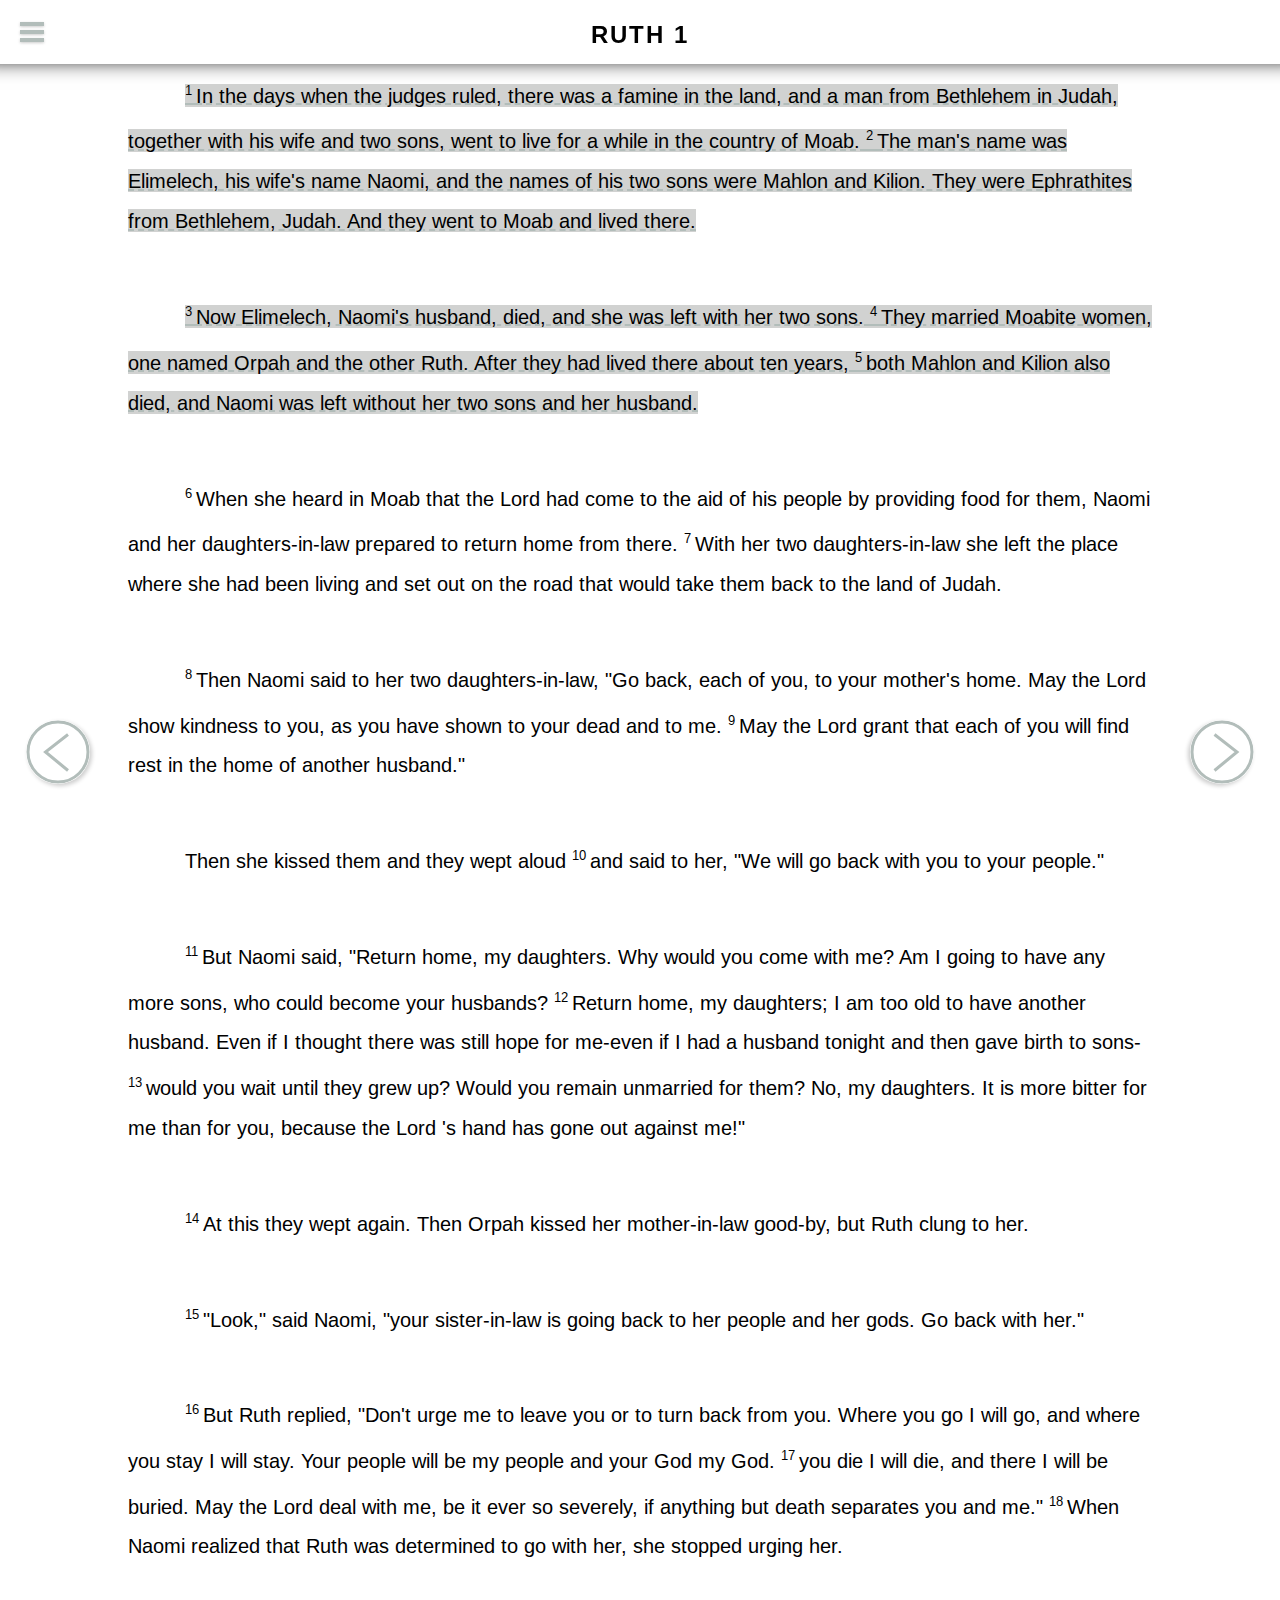
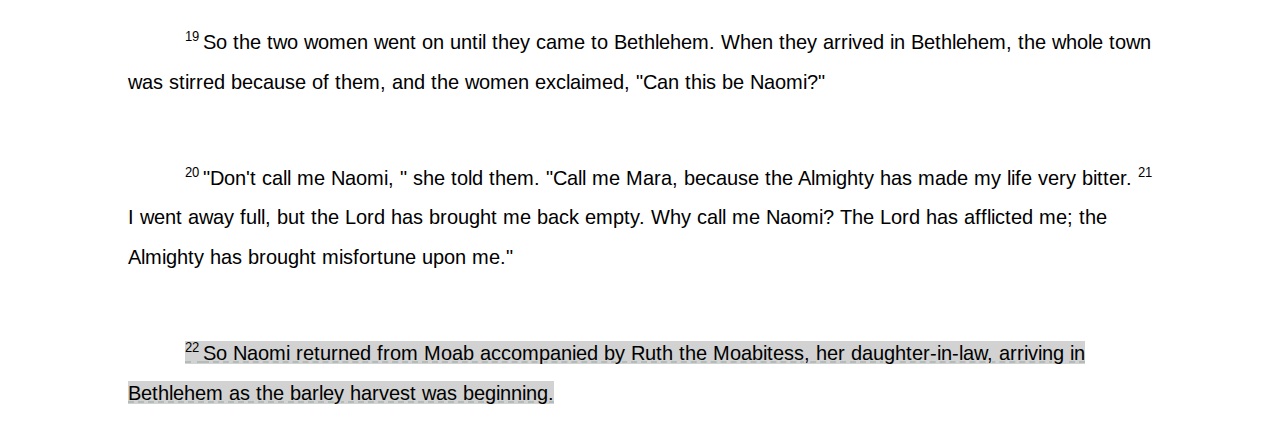
<file: html_files/ruth/ruth_1.html>
<!DOCTYPE html>

<html lang="en">
	<head>
		<meta http-equiv="Content-Type" content="text/html; charset=utf-8" />
		<title>Ruth 1</title>
		<meta name="author" content="Unknown" />
		<link href="https://mecolli2.github.io/css/bible_app.css" rel="stylesheet" type="text/css"/>
		<link href="https://fonts.googleapis.com/css?family=Arimo" rel="stylesheet" />
		<link href="https://fonts.googleapis.com/css?family=Lato" rel="stylesheet">
		<script type="text/javascript" src="https://code.jquery.com/jquery-1.11.2.min.js"></script>
		<script type="text/javascript" src="https://mecolli2.github.io/jquery_files/bible_app/ruth_1.js"></script>
		<script type="text/javascript" src="https://mecolli2.github.io/jquery_files/bible_app/every_book.js"></script>
	</head>
	<body>
		<nav>
			<a href="#">
				<div class="menu-icon">
					<div class="menu-icon-all"></div>
				</div>
			</a>
		<div class="big-menu">
			<div class="links">
				<ul class="major-links">
					<li id="home">
						<a href="#"><span class="highlight-container-1 highlighting"></span>
						<h2>HOME</h2></a>
					</li>
					
					<li id="books">
						<a href="#"><span class="highlight-container-4 highlighting"></span>
						<h2>BOOKS</h2></a>
					</li>
					
					<li id="newest">
						<a href="#"><span class="highlight-container-2 highlighting"></span>
						<h2>VIDEOS</h2></a>
					</li>
					
					<li id="pastors">
						<a href="#"><span class="highlight-container-3 highlighting"></span>
						<h2>PASTORS</h2></a>
					</li>
				</ul>
			</div>
			<div class="all-books">
				<a href="#"><h2 class="chap-title1 hide">BACK</h2></a>
				<ul class="all-books-list all-books-list-sm">
					<a href="#"><li class="individual-books 01">GENESIS</li></a>
					<a href="#"><li class="individual-books 02">EXODUS</li></a>
					<a href="#"><li class="individual-books 03">LEVITICUS</li></a>
					<a href="#"><li class="individual-books 04">NUMBERS</li></a>
					<a href="#"><li class="individual-books 05">DEUTERONOMY</li></a>
					<a href="#"><li class="individual-books 06">JOSHUA</li></a>
					<a href="#"><li class="individual-books 07">JUDGES</li></a>
					<a href="#"><li class="individual-books 08">RUTH</li></a>
					<a href="#"><li class="individual-books 09">1 SAMUEL</li></a>
					<a href="#"><li class="individual-books 10">2 SAMUEL</li></a>
					<a href="#"><li class="individual-books 11">1 KINGS</li></a>
					<a href="#"><li class="individual-books 12">2 KINGS</li></a>
					<a href="#"><li class="individual-books 13">1 CHRONICLES</li></a>
					<a href="#"><li class="individual-books 14">2 CHRONICLES</li></a>
					<a href="#"><li class="individual-books 15">EZRA</li></a>
					<a href="#"><li class="individual-books 16">NEHEMIA</li></a>
					<a href="#"><li class="individual-books 17">ESTHER</li></a>
					<a href="#"><li class="individual-books 18">JOB</li></a>
					<a href="#"><li class="individual-books 19">PSALM</li></a>
					<a href="#"><li class="individual-books 20">PROVERBS</li></a>
					<a href="#"><li class="individual-books 21">ECCLESIASTES</li></a>
					<a href="#"><li class="individual-books 22">SONG OF SONGS</li></a>
					<a href="#"><li class="individual-books 23">ISAIAH</li></a>
					<a href="#"><li class="individual-books 24">JEREMIAH</li></a>
					<a href="#"><li class="individual-books 25">LAMENTATIONS</li></a>
					<a href="#"><li class="individual-books 26">EZEKIEL</li></a>
					<a href="#"><li class="individual-books 27">DANIEL</li></a>
					<a href="#"><li class="individual-books 28">HOSEA</li></a>
					<a href="#"><li class="individual-books 29">JOEL</li></a>
					<a href="#"><li class="individual-books 30">AMOS</li></a>
					<a href="#"><li class="individual-books 31">OBADIAH</li></a>
					<a href="#"><li class="individual-books 32">JONAH</li></a>
					<a href="#"><li class="individual-books 33">MICAH</li></a>
					<a href="#"><li class="individual-books 34">NAHUM</li></a>
					<a href="#"><li class="individual-books 35">HABAKKUK</li></a>
					<a href="#"><li class="individual-books 36">ZEPHANIAH</li></a>
					<a href="#"><li class="individual-books 37">HAGGAI</li></a>
					<a href="#"><li class="individual-books 38">ZECHARIAH</li></a>
					<a href="#"><li class="individual-books 39">MALACHI</li></a>
					<a href="#"><li class="individual-books 40">MATTHEW</li></a>
					<a href="#"><li class="individual-books 41">MARK</li></a>
					<a href="#"><li class="individual-books 42">LUKE</li></a>
					<a href="#"><li class="individual-books 43">JOHN</li></a>
					<a href="#"><li class="individual-books 44">ACTS</li></a>
					<a href="#"><li class="individual-books 45">ROMANS</li></a>
					<a href="#"><li class="individual-books 46">1 CORINTHIANS</li></a>
					<a href="#"><li class="individual-books 47">2 CORINTHIANS</li></a>
					<a href="#"><li class="individual-books 48">GALATIONS</li></a>
					<a href="#"><li class="individual-books 49">EPHESIANS</li></a>
					<a href="#"><li class="individual-books 50">PHILIPPIANS</li></a>
					<a href="#"><li class="individual-books 51">COLOSSIANS</li></a>
					<a href="#"><li class="individual-books 52">1 THESSALONIANS</li></a>
					<a href="#"><li class="individual-books 53">2 THESSALONIANS</li></a>
					<a href="#"><li class="individual-books 54">1 TIMOTHY</li></a>
					<a href="#"><li class="individual-books 55">2 TIMOTHY</li></a>
					<a href="#"><li class="individual-books 56">TITUS</li></a>
					<a href="#"><li class="individual-books 57">PHILEMON</li></a>
					<a href="#"><li class="individual-books 58">HEBREWS</li></a>
					<a href="#"><li class="individual-books 59">JAMES</li></a>
					<a href="#"><li class="individual-books 60">1 PETER</li></a>
					<a href="#"><li class="individual-books 61">2 PETER</li></a>
					<a href="#"><li class="individual-books 62">1 JOHN</li></a>
					<a href="#"><li class="individual-books 63">2 JOHN</li></a>
					<a href="#"><li class="individual-books 64">3 JOHN</li></a>
					<a href="#"><li class="individual-books 65">JUDE</li></a>
					<a href="#"><li class="individual-books 66">REVELATION</li></a>
					<a href="#"><li class="individual-books 66"> </li></a>
					<a href="#"><li class="individual-books 66"> </li></a>
				</ul>
			</div>
			<div class="all-chapters">
				<a href="#"><h2 class="chap-title2 hide">BACK</h2></a>
					<ul class="c08 book">
						<a href="#"><li class="square-list" id="ro"><h2>BACKGROUND</h2></li></a>
						<a href="http://127.0.0.1:8020/Bible%20App/Ruth_1.html"><li class="square-list" id="r1"><h2>1</h2></li></a>
						<a href="http://127.0.0.1:8020/Bible%20App/Ruth_2.html"><li class="square-list" id="r2"><h2>2</h2></li></a>
						<a href="http://127.0.0.1:8020/Bible%20App/Ruth_3.html"><li class="square-list" id="r3"><h2>3</h2></li></a>
						<a href="http://127.0.0.1:8020/Bible%20App/Ruth_4.html"><li class="square-list" id="r4"><h2>4</h2></li></a>
					</ul>
			</div>
		</div>
			<div id="book-chapter">
				<h2>RUTH 1</h2>
			</div>
		</nav>
		<div class="verse">
		<a href="http://mecolli2.github.io/html_files/ruth/ruth_2.html">
			<svg class="next" width="3.2em" height="3.2em">
  				<circle cx="32" cy="32" r="30" stroke="#B2BDBA" stroke-width="3" fill="none"></circle>
  				<polyline points="24.5,14.5 47,32 24.5,50.5"
  				style="fill:none;stroke:#B2BDBA;stroke-width:3;fill-rule:evenodd;" ></polyline>
				Sorry, your browser does not support inline SVG.
			</svg>
		</a>
		<a href="#">
			<svg class="back" width="3.2em" height="3.2em">
  				<circle cx="32" cy="32" r="30" stroke="#B2BDBA" stroke-width="3" fill="none"></circle>
  				<polyline points="42,14.5 19.5,32 42,50.5"
  				style="fill:none;stroke:#B2BDBA;stroke-width:3;fill-rule:evenodd;" ></polyline>
				Sorry, your browser does not support inline SVG.
			</svg>
		</a>
		<a href="http://mecolli2.github.io/html_files/ruth/ruth_2.html">
			<svg class="next-sm" width="1.5em" height="4em">
  				<polyline points="5,5 15,32 5,59"
  				style="fill:none;stroke:#B2BDBA;stroke-width:3;fill-rule:evenodd;" ></polyline>
				Sorry, your browser does not support inline SVG.
			</svg>
		</a>
		<a href="#">
			<svg class="back-sm" width="1.5em" height="4em">
  				<polyline points="15,5 5,32 15,59"
  				style="fill:none;stroke:#B2BDBA;stroke-width:3;fill-rule:evenodd;" ></polyline>
				Sorry, your browser does not support inline SVG.
			</svg>
		</a>
			<div class="first-after-top">
				<p>
					<a href="#" class="r1-1-5v video-verse"><sup>1 </sup>In the days when the judges ruled, there was a famine in the land, and a man from Bethlehem 
					in Judah, together with his wife and two sons, went to live for a while in the country of Moab. <sup>2 </sup>The
					man's name was Elimelech, his wife's name Naomi, and the names of his two sons were Mahlon and Kilion. 
					They were Ephrathites from Bethlehem, Judah. And they went to Moab and lived there.</a>
				</p>
			</div>
			<div class="first-after-top">
				<p>
					<a href="#" class="r1-1-5v video-verse"><sup>3 </sup>Now Elimelech, Naomi's husband, died, and she was left with her two sons. <sup>4 </sup>They 
					married Moabite women, one named Orpah and the other Ruth. After they had lived there about ten years, 
					<sup>5 </sup>both Mahlon and Kilion also died, and Naomi was left without her two sons and her husband.</a>
				</p>
			</div>		
			<div class="first-after-top">
				<p>
					<sup>6 </sup>When she heard in Moab that the Lord had come to the aid of his people by providing food for 
					them, Naomi and her daughters-in-law prepared to return home from there. <sup>7 </sup>With her two 
					daughters-in-law she left the place where she had been living and set out on the road that would take them 
					back to the land of Judah.
				</p>
			</div>
			<div class="first-after-top">
				<p>
					<sup>8 </sup>Then Naomi said to her two daughters-in-law, "Go back, each of you, to your mother's home. May 
					the Lord show kindness to you, as you have shown to your dead and to me. <sup>9 </sup>May the Lord grant 
					that each of you will find rest in the home of another husband." 
				</p>
			</div>
			<div class="first-after-top">
				<p>
					Then she kissed them and they wept aloud <sup>10 </sup>and said to her, "We will go back with you to your 
					people." 
				</p>
			</div>
			<div class="first-after-top">
				<p>
					<sup>11 </sup>But Naomi said, "Return home, my daughters. Why would you come with me? Am I going to have any 
					more sons, who could become your husbands? <sup>12 </sup>Return home, my daughters; I am too old to have 
					another husband. Even if I thought there was still hope for me-even if I had a husband tonight and then 
					gave birth to sons- <sup>13 </sup>would you wait until they grew up? Would you remain unmarried for them? 
					No, my daughters. It is more bitter for me than for you, because the Lord 's hand has gone out against me!"
				</p>
			</div>
			<div class="first-after-top">
				<p>
					<sup>14 </sup>At this they wept again. Then Orpah kissed her mother-in-law good-by, but Ruth clung to her. 
				</p>
			</div>
			<div class="first-after-top">
				<p>
					<sup>15 </sup>"Look," said Naomi, "your sister-in-law is going back to her people and her gods. Go back with her."
				</p>
			</div>
			<div class="first-after-top">
				<p>
					<sup>16 </sup>But Ruth replied, "Don't urge me to leave you or to turn back from you. Where you go I will 
					go, and where you stay I will stay. Your people will be my people and your God my God. <sup>17 </sup> you 
					die I will die, and there I will be buried. May the Lord deal with me, be it ever so severely, if anything 
					but death separates you and me." <sup>18 </sup>When Naomi realized that Ruth was determined to go with her, 
					she stopped urging her.
				</p>
			</div>
			<div class="first-after-top">
				<p>
					<sup>19 </sup>So the two women went on until they came to Bethlehem. When they arrived in Bethlehem, the 
					whole town was stirred because of them, and the women exclaimed, "Can this be Naomi?"
				</p>
			</div>
			<div class="first-after-top">
				<p>
					<sup>20 </sup>"Don't call me Naomi, " she told them. "Call me Mara, because the Almighty has made my life 
					very bitter. <sup>21 </sup>I went away full, but the Lord has brought me back empty. Why call me Naomi? The 
					Lord has afflicted me; the Almighty has brought misfortune upon me."
				</p>
			</div>
			<div class="first-after-top">
				<p>
					<a class="r1-22v video-verse" href="#"><sup>22 </sup>So Naomi returned from Moab accompanied by Ruth the Moabitess, her daughter-in-law, arriving 
					in Bethlehem as the barley harvest was beginning.</a>
				</p>
			</div>
		</div>
		<div id="r1-1-5p" class="verse-pop-up">
			<div class="more-info">
				<h3>MORE INFO</h3>
				<div class="menu-icon-all-mi">
					<div class="exes">
					
					</div>
				</div>
			</div>
			<ul class="church-info">
				<li class="church">Church: The Compass Church</li>
				<li class="pastor">Preacher: Jeff Griffin</li>
				<a href="https://www.thecompass.net" target="blank"><li id="linker">Website: thecompass.net</li></a>
			</ul>
			<iframe src="https://www.youtube.com/embed/p2ynjQCPXNU" frameborder="0" allowfullscreen webkit-playsinline></iframe>
		</div>
		<div id="r1-22p" class="verse-pop-up">
			<div class="more-info">
				<h3>MORE INFO</h3>
				<div class="menu-icon-all-mi">
					<div class="exes">
					
					</div>
				</div>
			</div>
			<ul class="church-info">
				<li class="church">Church: The Compass Church</li>
				<li class="pastor">Preacher: Jeff Griffin</li>
				<a href="https://www.thecompass.net" target="blank"><li id="linker">Website: thecompass.net</li></a>
			</ul>
			<iframe src="https://www.youtube.com/embed/Sg0E17450uQ" frameborder="0" allowfullscreen webkit-playsinline></iframe>
		</div>
		<footer>
			
		</footer>
	</body>
</html>
</file>
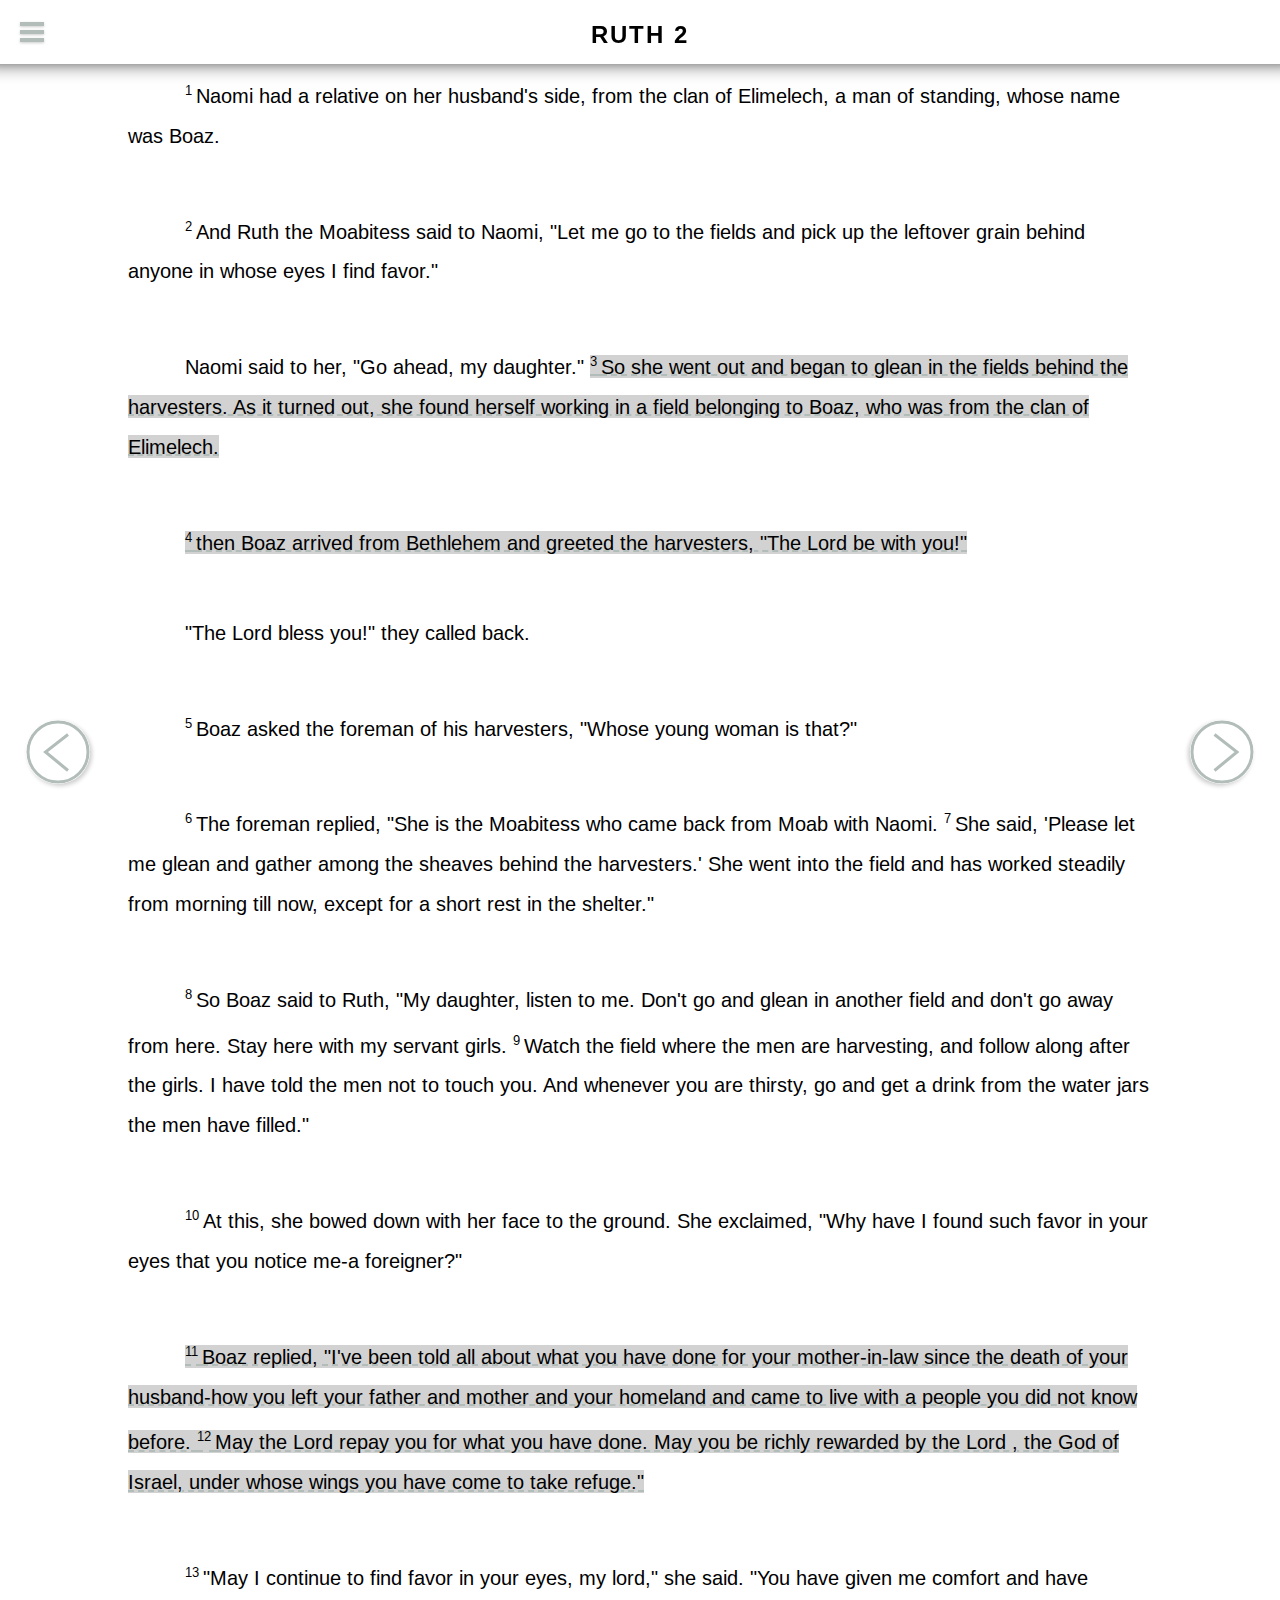
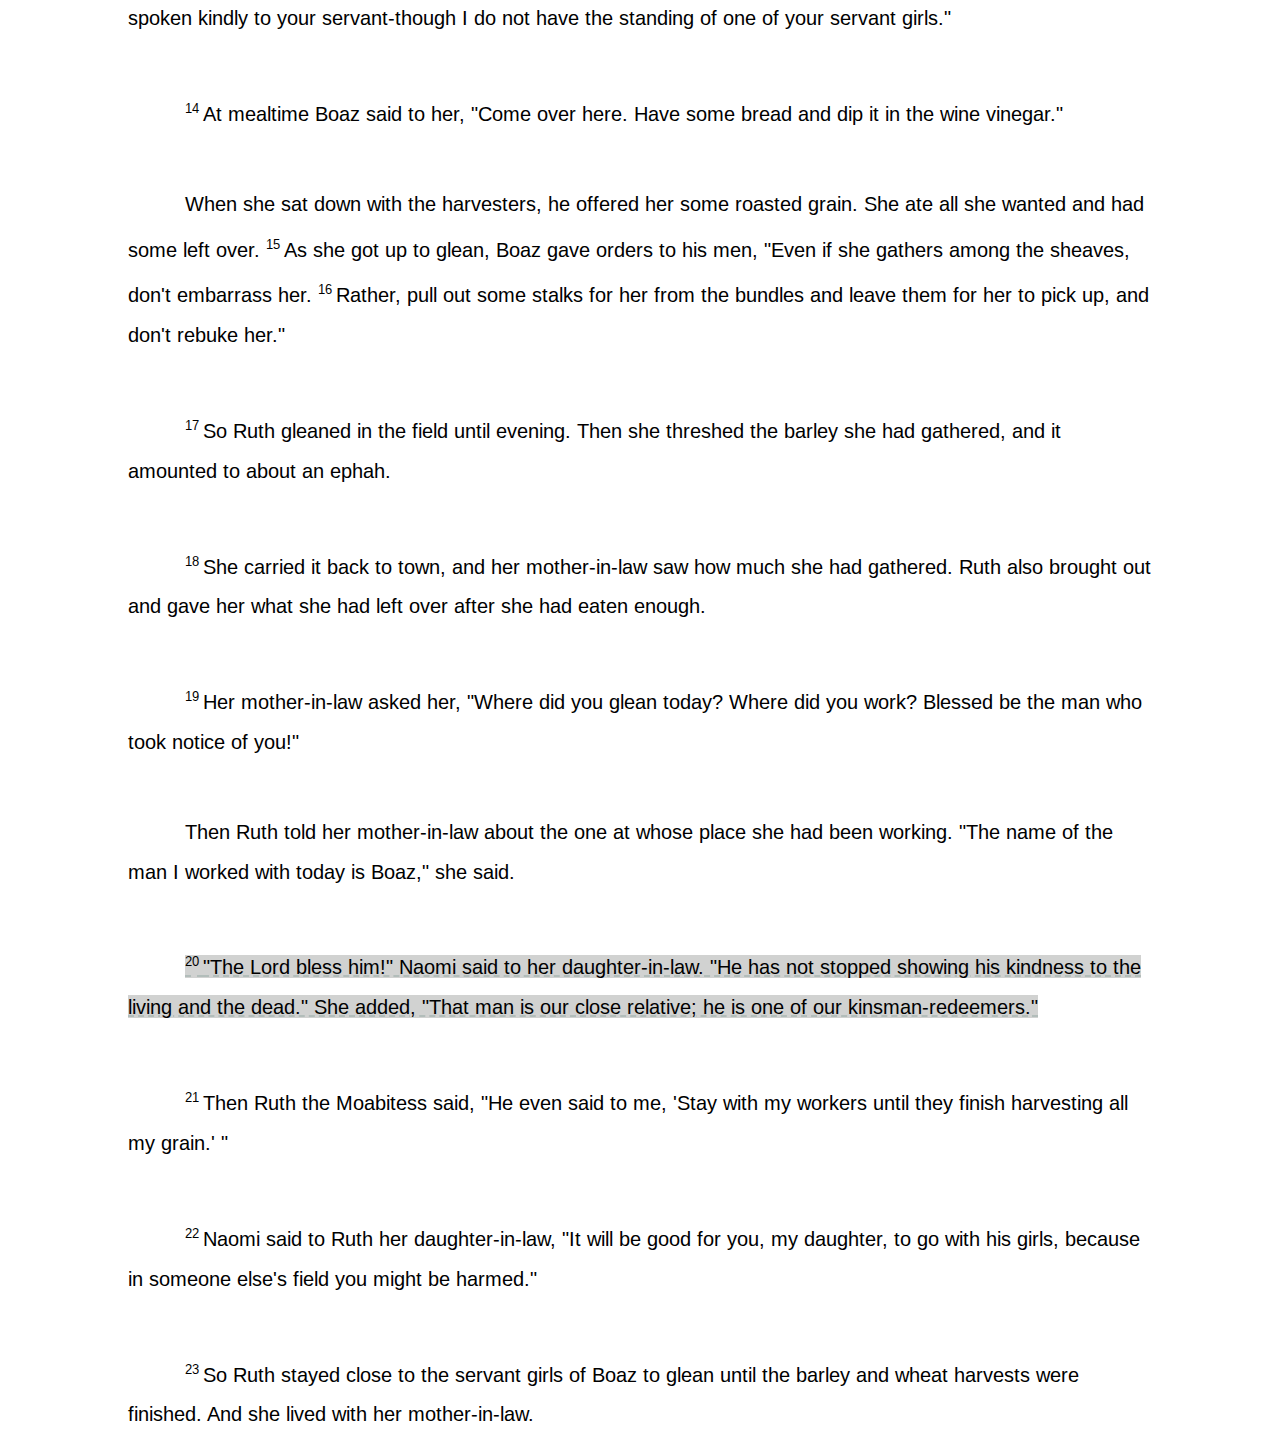
<file: html_files/ruth/ruth_2.html>
<!DOCTYPE html>




<html lang="en">
	<head>
		<meta http-equiv="Content-Type" content="text/html; charset=utf-8" />
		<title>Ruth 2</title>
		<meta name="author" content="Unknown" />
		<link href="https://mecolli2.github.io/css/bible_app.css" rel="stylesheet" type="text/css"/>
		<link href="https://fonts.googleapis.com/css?family=Arimo" rel="stylesheet" />
		<link href="https://fonts.googleapis.com/css?family=Lato" rel="stylesheet">
		<script type="text/javascript" src="https://code.jquery.com/jquery-1.11.2.min.js"></script>
		<script type="text/javascript" src="https://mecolli2.github.io/jquery_files/bible_app/ruth_2.js"></script>
		<script type="text/javascript" src="https://mecolli2.github.io/jquery_files/bible_app/every_book.js"></script>
	</head>





	<body>
		<nav>
			<a href="#">
				<div class="menu-icon">
					<div class="menu-icon-all"></div>
				</div>
			</a>

			<div class="big-menu">
				<div class="links">
					<ul class="major-links">
						<li id="home">
							<a href="#"><span class="highlight-container-1 highlighting"></span>
							<h2>HOME</h2></a>
						</li>
					
						<li id="newest">
							<a href="#"><span class="highlight-container-2 highlighting"></span>
							<h2>NEWEST</h2></a>
						</li>
					
						<li id="pastors">
							<a href="#"><span class="highlight-container-3 highlighting"></span>
							<h2>PASTORS</h2></a>
						</li>
					
						<li id="books">
							<a href="#"><span class="highlight-container-4 highlighting"></span>
							<h2>BOOKS</h2></a>
						</li>
					</ul>
				</div>
				<div class="all-books">
					<a href="#"><h2 class="chap-title hide">MENU</h2></a>
					<ul class="all-books-list all-books-list-sm">
						<a href="#"><li class="individual-books 01">GENESIS</li></a>
						<a href="#"><li class="individual-books 02">EXODUS</li></a>
						<a href="#"><li class="individual-books 03">LEVITICUS</li></a>
						<a href="#"><li class="individual-books 04">NUMBERS</li></a>
						<a href="#"><li class="individual-books 05">DEUTERONOMY</li></a>
						<a href="#"><li class="individual-books 06">JOSHUA</li></a>
						<a href="#"><li class="individual-books 07">JUDGES</li></a>
						<a href="#"><li class="individual-books 08">RUTH</li></a>
						<a href="#"><li class="individual-books 09">1 SAMUEL</li></a>
						<a href="#"><li class="individual-books 10">2 SAMUEL</li></a>
						<a href="#"><li class="individual-books 11">1 KINGS</li></a>
						<a href="#"><li class="individual-books 12">2 KINGS</li></a>
						<a href="#"><li class="individual-books 13">1 CHRONICLES</li></a>
						<a href="#"><li class="individual-books 14">2 CHRONICLES</li></a>
						<a href="#"><li class="individual-books 15">EZRA</li></a>
						<a href="#"><li class="individual-books 16">NEHEMIA</li></a>
						<a href="#"><li class="individual-books 17">ESTHER</li></a>
						<a href="#"><li class="individual-books 18">JOB</li></a>
						<a href="#"><li class="individual-books 19">PSALM</li></a>
						<a href="#"><li class="individual-books 20">PROVERBS</li></a>
						<a href="#"><li class="individual-books 21">ECCLESIASTES</li></a>
						<a href="#"><li class="individual-books 22">SONG OF SONGS</li></a>
						<a href="#"><li class="individual-books 23">ISAIAH</li></a>
						<a href="#"><li class="individual-books 24">JEREMIAH</li></a>
						<a href="#"><li class="individual-books 25">LAMENTATIONS</li></a>
						<a href="#"><li class="individual-books 26">EZEKIEL</li></a>
						<a href="#"><li class="individual-books 27">DANIEL</li></a>
						<a href="#"><li class="individual-books 28">HOSEA</li></a>
						<a href="#"><li class="individual-books 29">JOEL</li></a>
						<a href="#"><li class="individual-books 30">AMOS</li></a>
						<a href="#"><li class="individual-books 31">OBADIAH</li></a>
						<a href="#"><li class="individual-books 32">JONAH</li></a>
						<a href="#"><li class="individual-books 33">MICAH</li></a>
						<a href="#"><li class="individual-books 34">NAHUM</li></a>
						<a href="#"><li class="individual-books 35">HABAKKUK</li></a>
						<a href="#"><li class="individual-books 36">ZEPHANIAH</li></a>
						<a href="#"><li class="individual-books 37">HAGGAI</li></a>
						<a href="#"><li class="individual-books 38">ZECHARIAH</li></a>
						<a href="#"><li class="individual-books 39">MALACHI</li></a>
						<a href="#"><li class="individual-books 40">MATTHEW</li></a>
						<a href="#"><li class="individual-books 41">MARK</li></a>
						<a href="#"><li class="individual-books 42">LUKE</li></a>
						<a href="#"><li class="individual-books 43">JOHN</li></a>
						<a href="#"><li class="individual-books 44">ACTS</li></a>
						<a href="#"><li class="individual-books 45">ROMANS</li></a>
						<a href="#"><li class="individual-books 46">1 CORINTHIANS</li></a>
						<a href="#"><li class="individual-books 47">2 CORINTHIANS</li></a>
						<a href="#"><li class="individual-books 48">GALATIONS</li></a>
						<a href="#"><li class="individual-books 49">EPHESIANS</li></a>
						<a href="#"><li class="individual-books 50">PHILIPPIANS</li></a>
						<a href="#"><li class="individual-books 51">COLOSSIANS</li></a>
						<a href="#"><li class="individual-books 52">1 THESSALONIANS</li></a>
						<a href="#"><li class="individual-books 53">2 THESSALONIANS</li></a>
						<a href="#"><li class="individual-books 54">1 TIMOTHY</li></a>
						<a href="#"><li class="individual-books 55">2 TIMOTHY</li></a>
						<a href="#"><li class="individual-books 56">TITUS</li></a>
						<a href="#"><li class="individual-books 57">PHILEMON</li></a>
						<a href="#"><li class="individual-books 58">HEBREWS</li></a>
						<a href="#"><li class="individual-books 59">JAMES</li></a>
						<a href="#"><li class="individual-books 60">1 PETER</li></a>
						<a href="#"><li class="individual-books 61">2 PETER</li></a>
						<a href="#"><li class="individual-books 62">1 JOHN</li></a>
						<a href="#"><li class="individual-books 63">2 JOHN</li></a>
						<a href="#"><li class="individual-books 64">3 JOHN</li></a>
						<a href="#"><li class="individual-books 65">JUDE</li></a>
						<a href="#"><li class="individual-books 66">REVELATION</li></a>
					</ul>
				</div>
				<div class="all-chapters">
					<ul class="c08">
						<a href="#"><li class="square-list" id="ro"><h2>OVR</h2></li></a>
						<a href="http://127.0.0.1:8020/Bible%20App/Ruth_1.html"><li class="square-list" id="r1"><h2>1</h2></li></a>
						<a href="http://127.0.0.1:8020/Bible%20App/Ruth_2.html"><li class="square-list" id="r2"><h2>2</h2></li></a>
						<a href="http://127.0.0.1:8020/Bible%20App/Ruth_3.html"><li class="square-list" id="r3"><h2>3</h2></li></a>
						<a href="http://127.0.0.1:8020/Bible%20App/Ruth_4.html"><li class="square-list" id="r4"><h2>4</h2></li></a>
					</ul>
				</div>
			</div>
			<div id="book-chapter">
				<h2>RUTH 2</h2>
			</div>
		</nav>




		<div class="verse">
			<a class="clickable-circlen" href="http://mecolli2.github.io/html_files/ruth/ruth_3.html">
				<div class="squreit">
					<svg class="next" width="3.2em" height="3.2em">
  						<circle cx="32" cy="32" r="30" stroke="#B2BDBA" stroke-width="3" fill="none"></circle>
  						<polyline points="24.5,14.5 47,32 24.5,50.5" style="fill:none;stroke:#B2BDBA;stroke-width:3;fill-rule:evenodd;" ></polyline>
						Sorry, your browser does not support inline SVG.
					</svg>
				</div>
			</a>
			<a class="clickable-circleb" href="http://mecolli2.github.io/html_files/ruth/ruth_1.html">
				<svg class="back" width="3.2em" height="3.2em">
  						<circle cx="32" cy="32" r="30" stroke="#B2BDBA" stroke-width="3" fill="none"></circle>
  						<polyline points="42,14.5 19.5,32 42,50.5" style="fill:none;stroke:#B2BDBA;stroke-width:3;fill-rule:evenodd;" ></polyline>
						Sorry, your browser does not support inline SVG.
				</svg>
			</a>
			<a href="http://mecolli2.github.io/html_files/ruth/ruth_3.html">
				<svg class="next-sm" width="1.5em" height="4em">
  						<polyline points="5,5 15,32 5,59" style="fill:none;stroke:#B2BDBA;stroke-width:3;fill-rule:evenodd;" ></polyline>
						Sorry, your browser does not support inline SVG.
				</svg>
			</a>
			<a href="http://mecolli2.github.io/html_files/ruth/ruth_1.html">
				<svg class="back-sm" width="1.5em" height="4em">
  					<polyline points="15,5 5,32 15,59" style="fill:none;stroke:#B2BDBA;stroke-width:3;fill-rule:evenodd;" ></polyline>
					Sorry, your browser does not support inline SVG.
				</svg>
			</a>



			<div class="first-after-top">
				<p>
					<sup>1 </sup> Naomi had a relative on her husband's side, from the clan of Elimelech, a man of 
					standing, whose name was Boaz.
				</p>
			</div>
			<div class="first-after-top">
				<p>
					<sup>2 </sup>And Ruth the Moabitess said to Naomi, "Let me go to the fields and pick up the 
					leftover grain behind anyone in whose eyes I find favor."
				</p>
			</div>
			<div class="first-after-top">
				<p>
					 Naomi said to her, "Go ahead, my daughter." <a href="#" class="r2-3-4v video-verse"><sup>3 </sup>
					 So she went out and began to glean in the fields behind the harvesters. As it turned out, 
					 she found herself working in a field belonging to Boaz, who was from the clan of Elimelech.</a>
				</p>
			</div>
			<div class="first-after-top">
				<p>
					<a href="#" class="r2-3-4v video-verse"><sup>4 </sup> then Boaz arrived from Bethlehem and greeted 
					the harvesters, "The Lord be with you!"</a> 
				</p>
			</div>
			<div class="first-after-top">
				<p>
					"The Lord bless you!" they called back.
				</p>
			</div>
			<div class="first-after-top">
				<p>
					<sup>5 </sup>Boaz asked the foreman of his harvesters, "Whose young woman is that?" 
				</p>
			</div>
			<div class="first-after-top">
				<p>
					<sup>6 </sup>The foreman replied, "She is the Moabitess who came back from Moab with Naomi. 
					<sup>7 </sup>She said, 'Please let me glean and gather among the sheaves behind the harvesters.' 
					She went into the field and has worked steadily from morning till now, except for a short rest 
					in the shelter."
				</p>
			</div>
			<div class="first-after-top">
				<p>
					<sup>8 </sup>So Boaz said to Ruth, "My daughter, listen to me. Don't go and glean in another field 
					and don't go away from here. Stay here with my servant girls. <sup>9 </sup>Watch the field where 
					the men are harvesting, and follow along after the girls. I have told the men not to touch you. 
					And whenever you are thirsty, go and get a drink from the water jars the men have filled."
				</p>
			</div>
			<div class="first-after-top">
				<p>
					<sup>10 </sup>At this, she bowed down with her face to the ground. She exclaimed, "Why have I 
					found such favor in your eyes that you notice me-a foreigner?" 
				</p>
			</div>
			<div class="first-after-top">
				<p>
					<a href="#" class="r2-11-12v video-verse"><sup>11 </sup>Boaz replied, "I've been told all about 
					what you have done for your mother-in-law since the death of your husband-how you left your 
					father and mother and your homeland and came to live with a people you did not know before. 
					<sup>12 </sup>May the Lord repay you for what you have done. May you be richly rewarded by the 
					Lord , the God of Israel, under whose wings you have come to take refuge."</a>
				</p>
			</div>
			<div class="first-after-top">
				<p>
					<sup>13 </sup>"May I continue to find favor in your eyes, my lord," she said. "You have given me 
					comfort and have spoken kindly to your servant-though I do not have the standing of one of your 
					servant girls."
				</p>
			</div>
			<div class="first-after-top">
				<p>
					<sup>14 </sup>At mealtime Boaz said to her, "Come over here. Have some bread and dip it in the 
					wine vinegar."  
				</p>
			</div>
			<div class="first-after-top">
				<p>
					When she sat down with the harvesters, he offered her some roasted grain. She ate all she 
					wanted and had some left over. <sup>15 </sup>As she got up to glean, Boaz gave orders to 
					his men, "Even if she gathers among the sheaves, don't embarrass her. <sup>16 </sup>Rather, 
					pull out some stalks for her from the bundles and leave them for her to pick up, and don't 
					rebuke her."
				</p>
			</div>
			<div class="first-after-top">
				<p>
					<sup>17 </sup>So Ruth gleaned in the field until evening. Then she threshed the barley she 
					had gathered, and it amounted to about an ephah. 
				</p>
			</div>
			<div class="first-after-top">
				<p>
					<sup>18 </sup>She carried it back to town, and her mother-in-law saw how much she had 
					gathered. Ruth also brought out and gave her what she had left over after she had eaten enough.
				</p>
			</div>
			<div class="first-after-top">
				<p>
					<sup>19 </sup>Her mother-in-law asked her, "Where did you glean today? Where did you work? 
					Blessed be the man who took notice of you!"  
				</p>
			</div>
			<div class="first-after-top">
				<p>
					Then Ruth told her mother-in-law about the one at whose place she had been working. "The 
					name of the man I worked with today is Boaz," she said.
				</p>
			</div>
			<div class="first-after-top">
				<p>
					<a href="#" class="r2-20v video-verse"><sup>20 </sup>"The Lord bless him!" Naomi said to 
					her daughter-in-law. "He has not stopped showing his kindness to the living and the dead." 
					She added, "That man is our close relative; he is one of our kinsman-redeemers."</a>
				</p>
			</div>
			<div class="first-after-top">
				<p>
					<sup>21 </sup>Then Ruth the Moabitess said, "He even said to me, 'Stay with my workers until 
					they finish harvesting all my grain.' " 
				</p>
			</div>
			<div class="first-after-top">
				<p>
					<sup>22 </sup>Naomi said to Ruth her daughter-in-law, "It will be good for you, my daughter, 
					to go with his girls, because in someone else's field you might be harmed." 
				</p>
			</div>
			<div class="first-after-top">
				<p>
					<sup>23 </sup>So Ruth stayed close to the servant girls of Boaz to glean until the barley and 
					wheat harvests were finished. And she lived with her mother-in-law. 
				</p>
			</div>
		</div>

			
			<div id="r2-3-4p" class="verse-pop-up">
				<div class="more-info">
					<h3>MORE INFO</h3>
					<div class="menu-icon-all-mi">
						<div class="exes">
					
						</div>
					</div>
				</div>
				<ul class="church-info">
					<li class="church">Church: The Compass Church</li>
					<li class="pastor">Preacher: Jeff Griffin</li>
					<a href="https://www.thecompass.net" target="blank"><li id="linker">Website: thecompass.net</li></a>
				</ul>
				<iframe src="https://www.youtube.com/embed/Ps2j6wDNINo" frameborder="0" allowfullscreen webkit-playsinline></iframe>
			</div>
			<div id="r2-11-12p" class="verse-pop-up">
				<div class="more-info">
					<h3>MORE INFO</h3>
					<div class="menu-icon-all-mi">
						<div class="exes">
					
						</div>
					</div>
				</div>
				<ul class="church-info">
					<li class="church">Church: The Compass Church</li>
					<li class="pastor">Preacher: Jeff Griffin</li>
					<a href="https://www.thecompass.net" target="blank"><li id="linker">Website: thecompass.net</li></a>
				</ul>
				<iframe src="https://www.youtube.com/embed/ZN0iBevYSQk" frameborder="0" allowfullscreen webkit-playsinline></iframe>
			</div>
			<div id="r2-20p" class="verse-pop-up">
				<div class="more-info">
					<h3>MORE INFO</h3>
					<div class="menu-icon-all-mi">
						<div class="exes">
					
						</div>
					</div>
				</div>
				<ul class="church-info">
					<li class="church">Church: The Compass Church</li>
					<li class="pastor">Preacher: Jeff Griffin</li>
					<a href="https://www.thecompass.net" target="blank"><li id="linker">Website: thecompass.net</li></a>
				</ul>
				<iframe src="https://www.youtube.com/embed/g02Q0KRfmFA" frameborder="0" allowfullscreen webkit-playsinline></iframe>
			</div>
	</body>
</html>
</file>
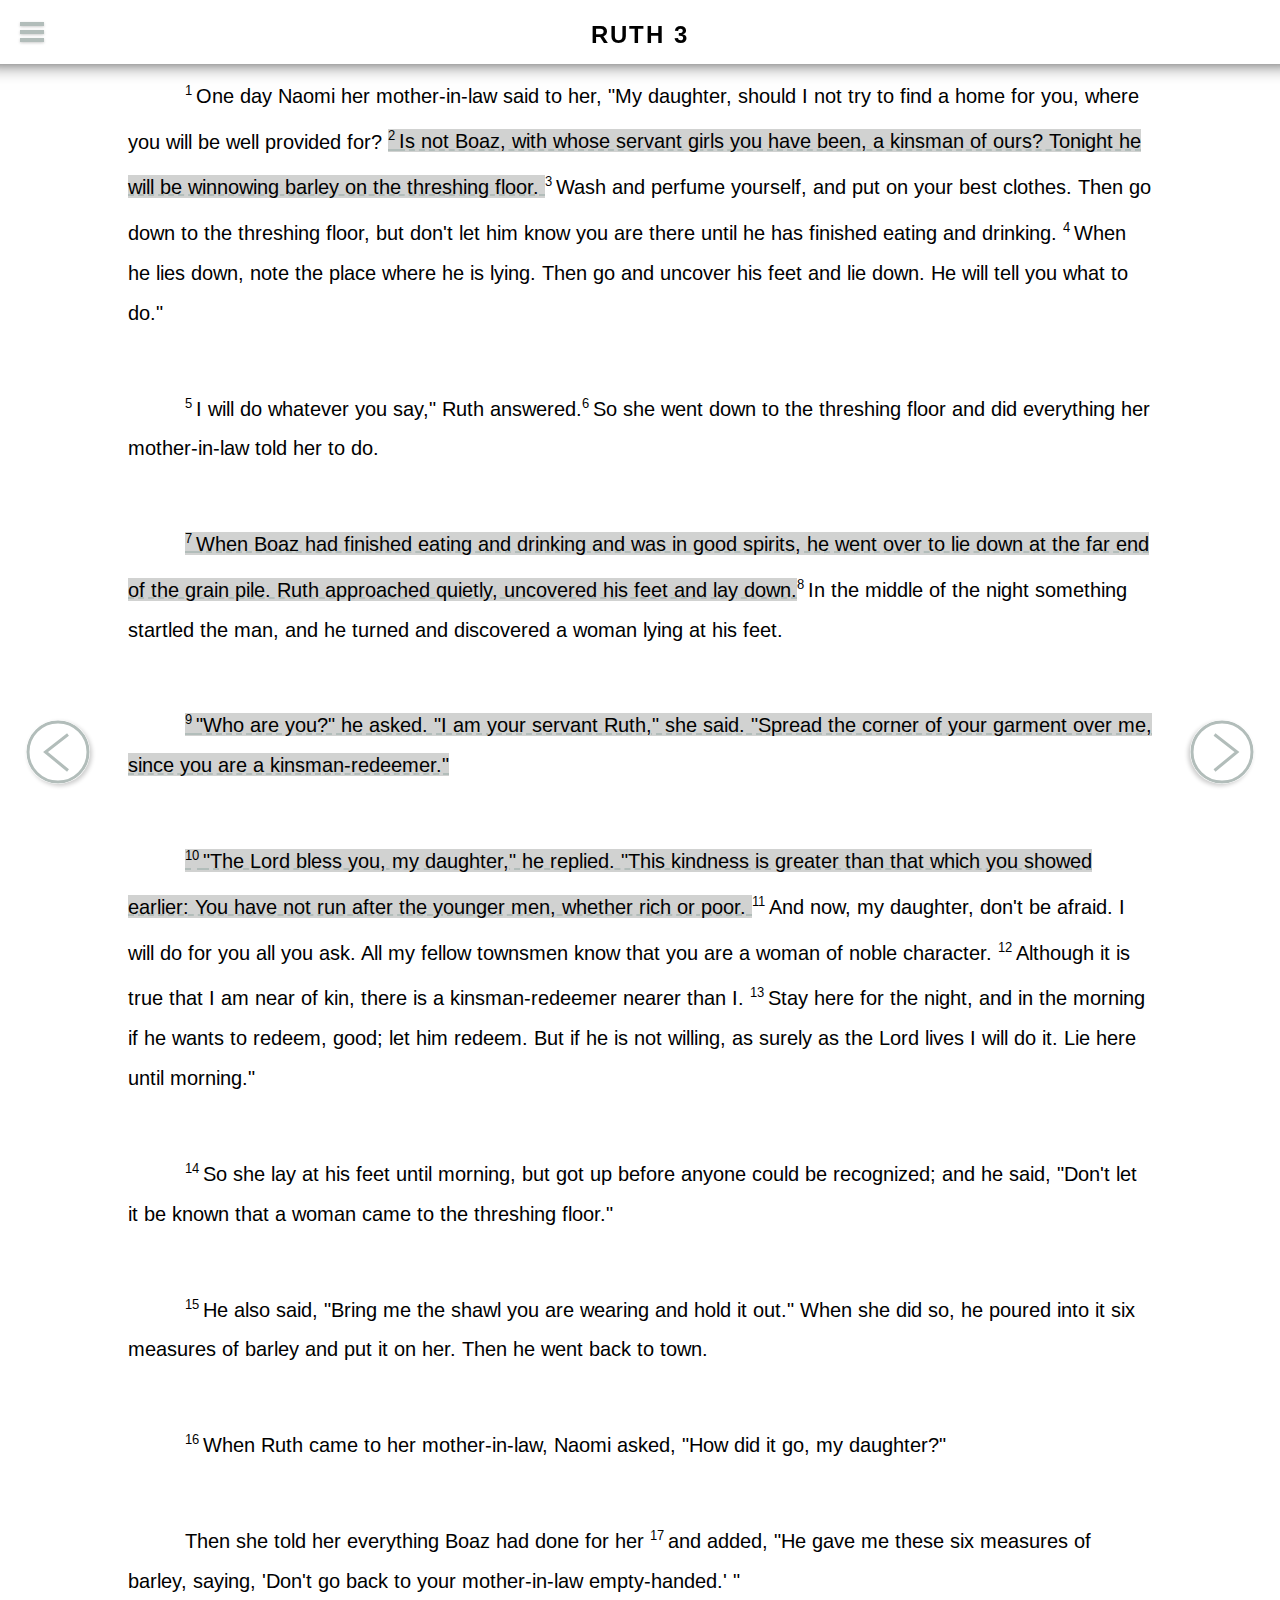
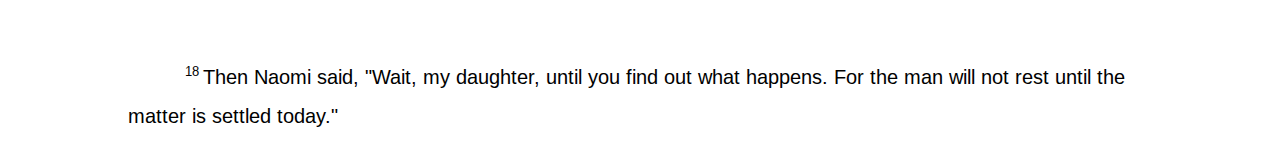
<file: html_files/ruth/ruth_3.html>
<!DOCTYPE html>




<html lang="en">
	<head>
		<meta http-equiv="Content-Type" content="text/html; charset=utf-8" />
		<title>Ruth 3</title>
		<meta name="author" content="Unknown" />
		<link href="https://mecolli2.github.io/css/bible_app.css" rel="stylesheet" type="text/css"/>
		<link href="https://fonts.googleapis.com/css?family=Arimo" rel="stylesheet" />
		<link href="https://fonts.googleapis.com/css?family=Lato" rel="stylesheet">
		<script type="text/javascript" src="https://code.jquery.com/jquery-1.11.2.min.js"></script>
		<script type="text/javascript" src="https://mecolli2.github.io/jquery_files/bible_app/ruth_3.js"></script>
		<script type="text/javascript" src="https://mecolli2.github.io/jquery_files/bible_app/every_book.js"></script>
	</head>





	<body>
		<nav>
			<a href="#">
				<div class="menu-icon">
					<div class="menu-icon-all"></div>
				</div>
			</a>

			<div class="big-menu">
				<div class="links">
					<ul class="major-links">
						<li id="home">
							<a href="#"><span class="highlight-container-1 highlighting"></span>
							<h2>HOME</h2></a>
						</li>
						
						<li id="newest">
							<a href="#"><span class="highlight-container-2 highlighting"></span>
							<h2>NEWEST</h2></a>
						</li>
						
						<li id="pastors">
							<a href="#"><span class="highlight-container-3 highlighting"></span>
							<h2>PASTORS</h2></a>
						</li>
						
						<li id="books">
							<a href="#"><span class="highlight-container-4 highlighting"></span>
							<h2>BOOKS</h2></a>
						</li>
					</ul>
				</div>
				<div class="all-books">
					<a href="#"><h2 class="chap-title hide">MENU</h2></a>
					<ul class="all-books-list all-books-list-sm">
						<a href="#"><li class="individual-books 01">GENESIS</li></a>
						<a href="#"><li class="individual-books 02">EXODUS</li></a>
						<a href="#"><li class="individual-books 03">LEVITICUS</li></a>
						<a href="#"><li class="individual-books 04">NUMBERS</li></a>
						<a href="#"><li class="individual-books 05">DEUTERONOMY</li></a>
						<a href="#"><li class="individual-books 06">JOSHUA</li></a>
						<a href="#"><li class="individual-books 07">JUDGES</li></a>
						<a href="#"><li class="individual-books 08">RUTH</li></a>
						<a href="#"><li class="individual-books 09">1 SAMUEL</li></a>
						<a href="#"><li class="individual-books 10">2 SAMUEL</li></a>
						<a href="#"><li class="individual-books 11">1 KINGS</li></a>
						<a href="#"><li class="individual-books 12">2 KINGS</li></a>
						<a href="#"><li class="individual-books 13">1 CHRONICLES</li></a>
						<a href="#"><li class="individual-books 14">2 CHRONICLES</li></a>
						<a href="#"><li class="individual-books 15">EZRA</li></a>
						<a href="#"><li class="individual-books 16">NEHEMIA</li></a>
						<a href="#"><li class="individual-books 17">ESTHER</li></a>
						<a href="#"><li class="individual-books 18">JOB</li></a>
						<a href="#"><li class="individual-books 19">PSALM</li></a>
						<a href="#"><li class="individual-books 20">PROVERBS</li></a>
						<a href="#"><li class="individual-books 21">ECCLESIASTES</li></a>
						<a href="#"><li class="individual-books 22">SONG OF SONGS</li></a>
						<a href="#"><li class="individual-books 23">ISAIAH</li></a>
						<a href="#"><li class="individual-books 24">JEREMIAH</li></a>
						<a href="#"><li class="individual-books 25">LAMENTATIONS</li></a>
						<a href="#"><li class="individual-books 26">EZEKIEL</li></a>
						<a href="#"><li class="individual-books 27">DANIEL</li></a>
						<a href="#"><li class="individual-books 28">HOSEA</li></a>
						<a href="#"><li class="individual-books 29">JOEL</li></a>
						<a href="#"><li class="individual-books 30">AMOS</li></a>
						<a href="#"><li class="individual-books 31">OBADIAH</li></a>
						<a href="#"><li class="individual-books 32">JONAH</li></a>
						<a href="#"><li class="individual-books 33">MICAH</li></a>
						<a href="#"><li class="individual-books 34">NAHUM</li></a>
						<a href="#"><li class="individual-books 35">HABAKKUK</li></a>
						<a href="#"><li class="individual-books 36">ZEPHANIAH</li></a>
						<a href="#"><li class="individual-books 37">HAGGAI</li></a>
						<a href="#"><li class="individual-books 38">ZECHARIAH</li></a>
						<a href="#"><li class="individual-books 39">MALACHI</li></a>
						<a href="#"><li class="individual-books 40">MATTHEW</li></a>
						<a href="#"><li class="individual-books 41">MARK</li></a>
						<a href="#"><li class="individual-books 42">LUKE</li></a>
						<a href="#"><li class="individual-books 43">JOHN</li></a>
						<a href="#"><li class="individual-books 44">ACTS</li></a>
						<a href="#"><li class="individual-books 45">ROMANS</li></a>
						<a href="#"><li class="individual-books 46">1 CORINTHIANS</li></a>
						<a href="#"><li class="individual-books 47">2 CORINTHIANS</li></a>
						<a href="#"><li class="individual-books 48">GALATIONS</li></a>
						<a href="#"><li class="individual-books 49">EPHESIANS</li></a>
						<a href="#"><li class="individual-books 50">PHILIPPIANS</li></a>
						<a href="#"><li class="individual-books 51">COLOSSIANS</li></a>
						<a href="#"><li class="individual-books 52">1 THESSALONIANS</li></a>
						<a href="#"><li class="individual-books 53">2 THESSALONIANS</li></a>
						<a href="#"><li class="individual-books 54">1 TIMOTHY</li></a>
						<a href="#"><li class="individual-books 55">2 TIMOTHY</li></a>
						<a href="#"><li class="individual-books 56">TITUS</li></a>
						<a href="#"><li class="individual-books 57">PHILEMON</li></a>
						<a href="#"><li class="individual-books 58">HEBREWS</li></a>
						<a href="#"><li class="individual-books 59">JAMES</li></a>
						<a href="#"><li class="individual-books 60">1 PETER</li></a>
						<a href="#"><li class="individual-books 61">2 PETER</li></a>
						<a href="#"><li class="individual-books 62">1 JOHN</li></a>
						<a href="#"><li class="individual-books 63">2 JOHN</li></a>
						<a href="#"><li class="individual-books 64">3 JOHN</li></a>
						<a href="#"><li class="individual-books 65">JUDE</li></a>
						<a href="#"><li class="individual-books 66">REVELATION</li></a>
					</ul>
				</div>
				<div class="all-chapters">
					<ul class="c08">
						<a href="#"><li class="square-list" id="ro"><h2>OVR</h2></li></a>
						<a href="http://127.0.0.1:8020/Bible%20App/Ruth_1.html"><li class="square-list" id="r1"><h2>1</h2></li></a>
						<a href="http://127.0.0.1:8020/Bible%20App/Ruth_2.html"><li class="square-list" id="r2"><h2>2</h2></li></a>
						<a href="http://127.0.0.1:8020/Bible%20App/Ruth_3.html"><li class="square-list" id="r3"><h2>3</h2></li></a>
						<a href="http://127.0.0.1:8020/Bible%20App/Ruth_4.html"><li class="square-list" id="r4"><h2>4</h2></li></a>
					</ul>
				</div>
			</div>
			<div id="book-chapter">
				<h2>RUTH 3</h2>
			</div>
		</nav>




		<div class="verse">
			<a href="http://mecolli2.github.io/html_files/ruth/ruth_4.html">
				<svg class="next" width="3.2em" height="3.2em">
  					<circle cx="32" cy="32" r="30" stroke="#B2BDBA" stroke-width="3" fill="none"></circle>
  					<polyline points="24.5,14.5 47,32 24.5,50.5"
  					style="fill:none;stroke:#B2BDBA;stroke-width:3;fill-rule:evenodd;" ></polyline>
					Sorry, your browser does not support inline SVG.
				</svg>
			</a>
			<a href="http://mecolli2.github.io/html_files/ruth/ruth_2.html">
				<svg class="back" width="3.2em" height="3.2em">
  					<circle cx="32" cy="32" r="30" stroke="#B2BDBA" stroke-width="3" fill="none"></circle>
  					<polyline points="42,14.5 19.5,32 42,50.5"
  					style="fill:none;stroke:#B2BDBA;stroke-width:3;fill-rule:evenodd;" ></polyline>
					Sorry, your browser does not support inline SVG.
				</svg>
			</a>
			<a href="http://mecolli2.github.io/html_files/ruth/ruth_4.html">
				<svg class="next-sm" width="1.5em" height="4em">
  					<polyline points="5,5 15,32 5,59"
  					style="fill:none;stroke:#B2BDBA;stroke-width:3;fill-rule:evenodd;" ></polyline>
					Sorry, your browser does not support inline SVG.
				</svg>
			</a>
			<a href="http://mecolli2.github.io/html_files/ruth/ruth_2.html">
				<svg class="back-sm" width="1.5em" height="4em">
  					<polyline points="15,5 5,32 15,59"
  					style="fill:none;stroke:#B2BDBA;stroke-width:3;fill-rule:evenodd;" ></polyline>
					Sorry, your browser does not support inline SVG.
				</svg>
			</a>
			<div class="first-after-top">
				<p>
					<sup>1 </sup> One day Naomi her mother-in-law said to her, "My daughter, should I not try to find 
					a home for you, where you will be well provided for? <a href="#" class="r3-2v video-verse"><sup>2 </sup>Is not Boaz, with whose servant 
					girls you have been, a kinsman of ours? Tonight he will be winnowing barley on the threshing 
					floor. </a><sup>3 </sup>Wash and perfume yourself, and put on your best clothes. Then go down to the 
					threshing floor, but don't let him know you are there until he has finished eating and drinking. 
					<sup>4 </sup>When he lies down, note the place where he is lying. Then go and uncover his feet 
					and lie down. He will tell you what to do." 
				</p>
			</div>
			<div class="first-after-top">
				<p>
					<sup>5 </sup> I will do whatever you say," Ruth answered.<sup>6 </sup>So she went down to the 
					threshing floor and did everything her mother-in-law told her to do.
				</p>
			</div>			
			<div class="first-after-top">
				<p>
					<a href="#" class="r3-7v video-verse"><sup>7 </sup> When Boaz had finished eating and drinking and was in good spirits, he went over 
					to lie down at the far end of the grain pile. Ruth approached quietly, uncovered his feet and 
					lay down.</a><sup>8 </sup> In the middle of the night something startled the man, and he turned and 
					discovered a woman lying at his feet.
				</p>
			</div>
			<div class="first-after-top">
				<p>
					<a href="#" class="r3-9v video-verse"><sup>9 </sup> "Who are you?" he asked. "I am your servant Ruth," she said. "Spread the corner of your garment 
					over me, since you are a kinsman-redeemer."</a>
				</p>
			</div>
			<div class="first-after-top">
				<p>
					<a href="#" class="r3-10v video-verse"><sup>10 </sup>"The Lord bless you, my daughter," he replied. "This kindness is greater than that 
					which you showed earlier: You have not run after the younger men, whether rich or poor. 
					</a><sup>11 </sup>And now, my daughter, don't be afraid. I will do for you all you ask. All my 
					fellow townsmen know that you are a woman of noble character. <sup>12 </sup>Although it is true 
					that I am near of kin, there is a kinsman-redeemer nearer than I. <sup>13 </sup>Stay here for the 
					night, and in the morning if he wants to redeem, good; let him redeem. But if he is not willing, 
					as surely as the Lord lives I will do it. Lie here until morning." 
				</p>
			</div>
			<div class="first-after-top">
				<p>
					<sup>14 </sup> So she lay at his feet until morning, but got up before anyone could be recognized; 
					and he said, "Don't let it be known that a woman came to the threshing floor." 
				</p>
			</div>
			<div class="first-after-top">
				<p>
					<sup>15 </sup>He also said, "Bring me the shawl you are wearing and hold it out." When she did so, 
					he poured into it six measures of barley and put it on her. Then he went back to town. 
				</p>
			</div>
			<div class="first-after-top">
				<p>
					<sup>16 </sup>When Ruth came to her mother-in-law, Naomi asked, "How did it go, my daughter?" 
				</p>
			</div>
			<div class="first-after-top">
				<p>
					Then she told her everything Boaz had done for her <sup>17 </sup>and added, "He gave me these 
					six measures of barley, saying, 'Don't go back to your mother-in-law empty-handed.' " 
				</p>
			</div>
			<div class="first-after-top">
				<p>
					<sup>18 </sup>Then Naomi said, "Wait, my daughter, until you find out what happens. For the 
					man will not rest until the matter is settled today."
				</p>
			</div>
		</div>



		<div id="r3-2p" class="verse-pop-up">
			<div class="more-info">
				<h3>MORE INFO</h3>
				<div class="menu-icon-all-mi">
					<div class="exes">
				
					</div>
				</div>
			</div>
			<ul class="church-info">
				<li class="church">Church: The Compass Church</li>
				<li class="pastor">Preacher: Jeff Griffin</li>
				<a href="https://www.thecompass.net" target="blank"><li id="linker">Website: thecompass.net</li></a>
			</ul>
			<iframe src="https://www.youtube.com/embed/LJSClnnzS3E" frameborder="0" allowfullscreen webkit-playsinline></iframe>
		</div>
		<div id="r3-7p" class="verse-pop-up">
			<div class="more-info">
				<h3>MORE INFO</h3>
				<div class="menu-icon-all-mi">
					<div class="exes">
				
					</div>
				</div>
			</div>
			<ul class="church-info">
				<li class="church">Church: The Compass Church</li>
				<li class="pastor">Preacher: Jeff Griffin</li>
				<a href="https://www.thecompass.net" target="blank"><li id="linker">Website: thecompass.net</li></a>
			</ul>
			<iframe src="https://www.youtube.com/embed/5NxCYZ38zJU" frameborder="0" allowfullscreen webkit-playsinline></iframe>
		</div>
		<div id="r3-9p" class="verse-pop-up">
			<div class="more-info">
				<h3>MORE INFO</h3>
				<div class="menu-icon-all-mi">
					<div class="exes">
				
					</div>
				</div>
			</div>
			<ul class="church-info">
				<li class="church">Church: The Compass Church</li>
				<li class="pastor">Preacher: Jeff Griffin</li>
				<a href="https://www.thecompass.net" target="blank"><li id="linker">Website: thecompass.net</li></a>
			</ul>
			<iframe src="https://www.youtube.com/embed/ETlF4cKxYhE" frameborder="0" allowfullscreen webkit-playsinline></iframe>
		</div>
		<div id="r3-10p" class="verse-pop-up">
			<div class="more-info">
				<h3>MORE INFO</h3>
				<div class="menu-icon-all-mi">
					<div class="exes">
				
					</div>
				</div>
			</div>
			<ul class="church-info">
				<li class="church">Church: The Compass Church</li>
				<li class="pastor">Preacher: Jeff Griffin</li>
				<a href="https://www.thecompass.net" target="blank"><li id="linker">Website: thecompass.net</li></a>
			</ul>
			<iframe src="https://www.youtube.com/embed/mpGRVJcJT58" frameborder="0" allowfullscreen webkit-playsinline></iframe>
		</div>
		
	</body>
</html>
</file>
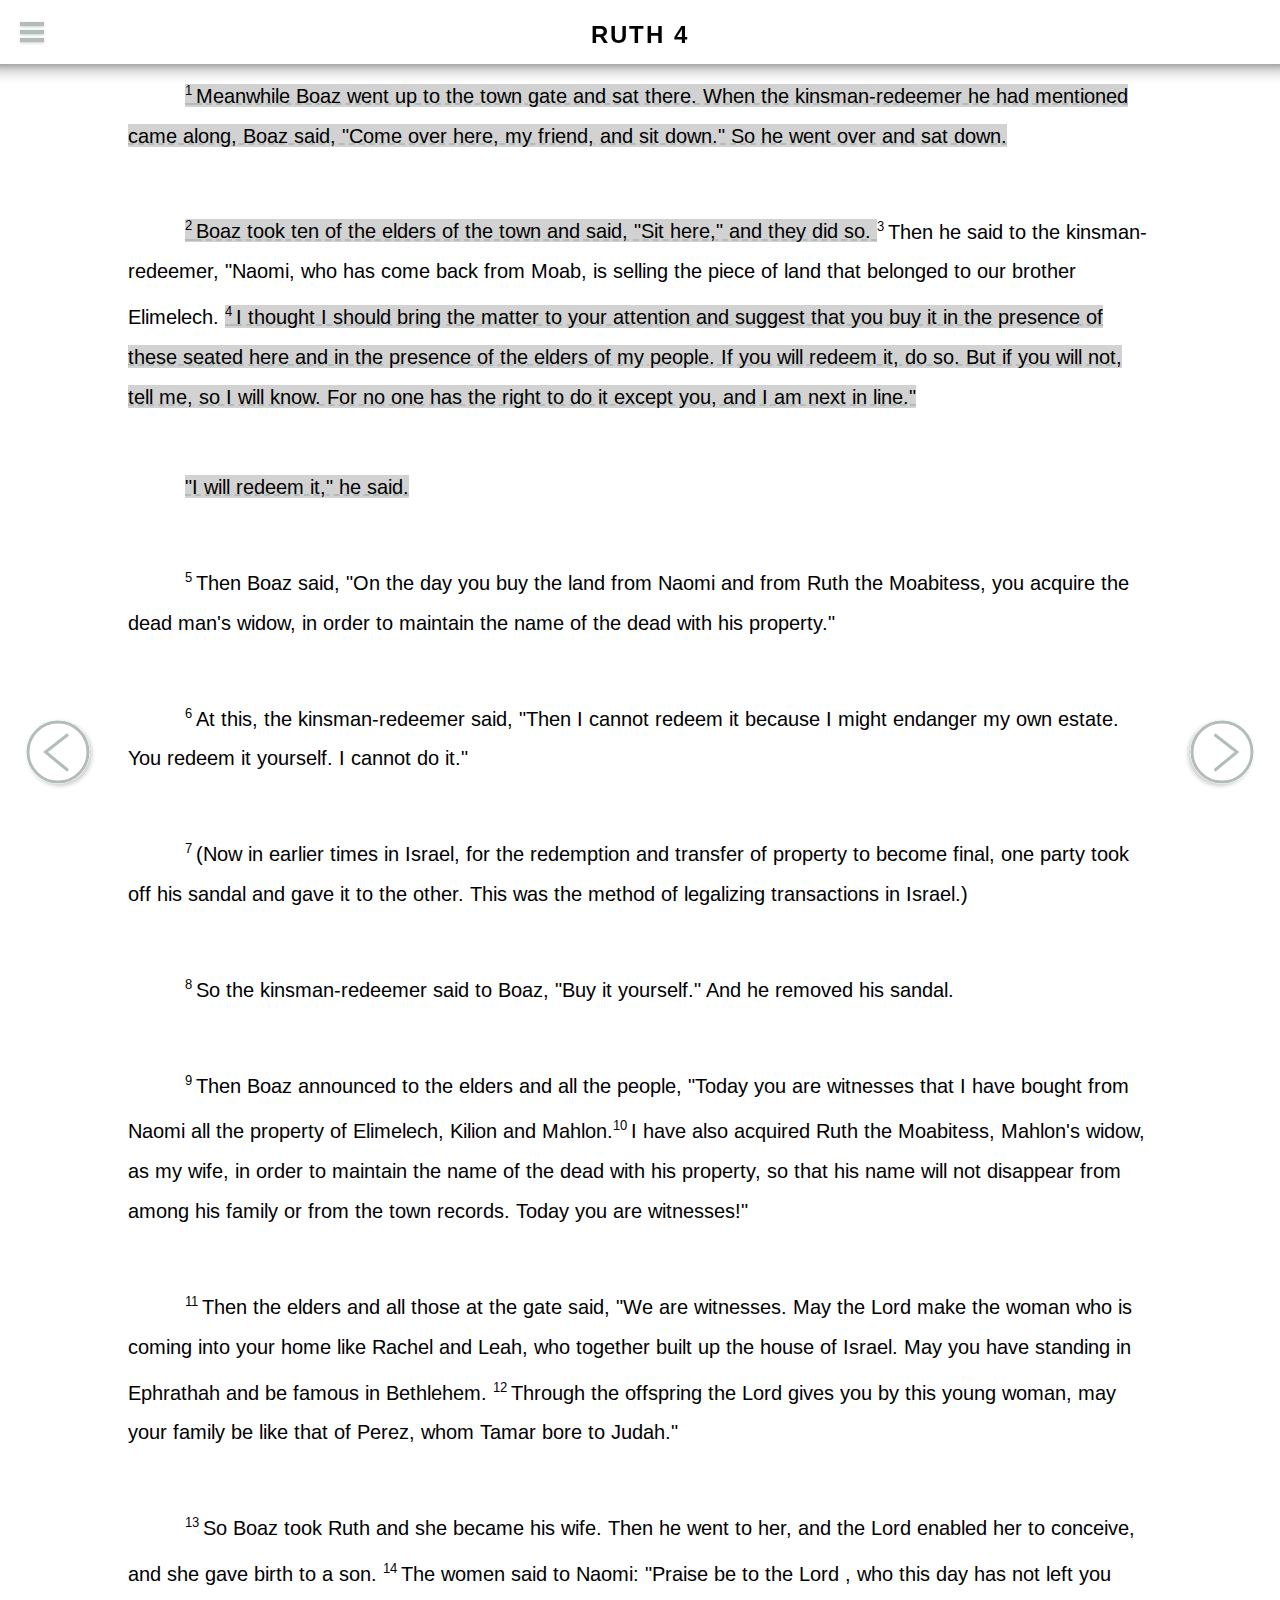
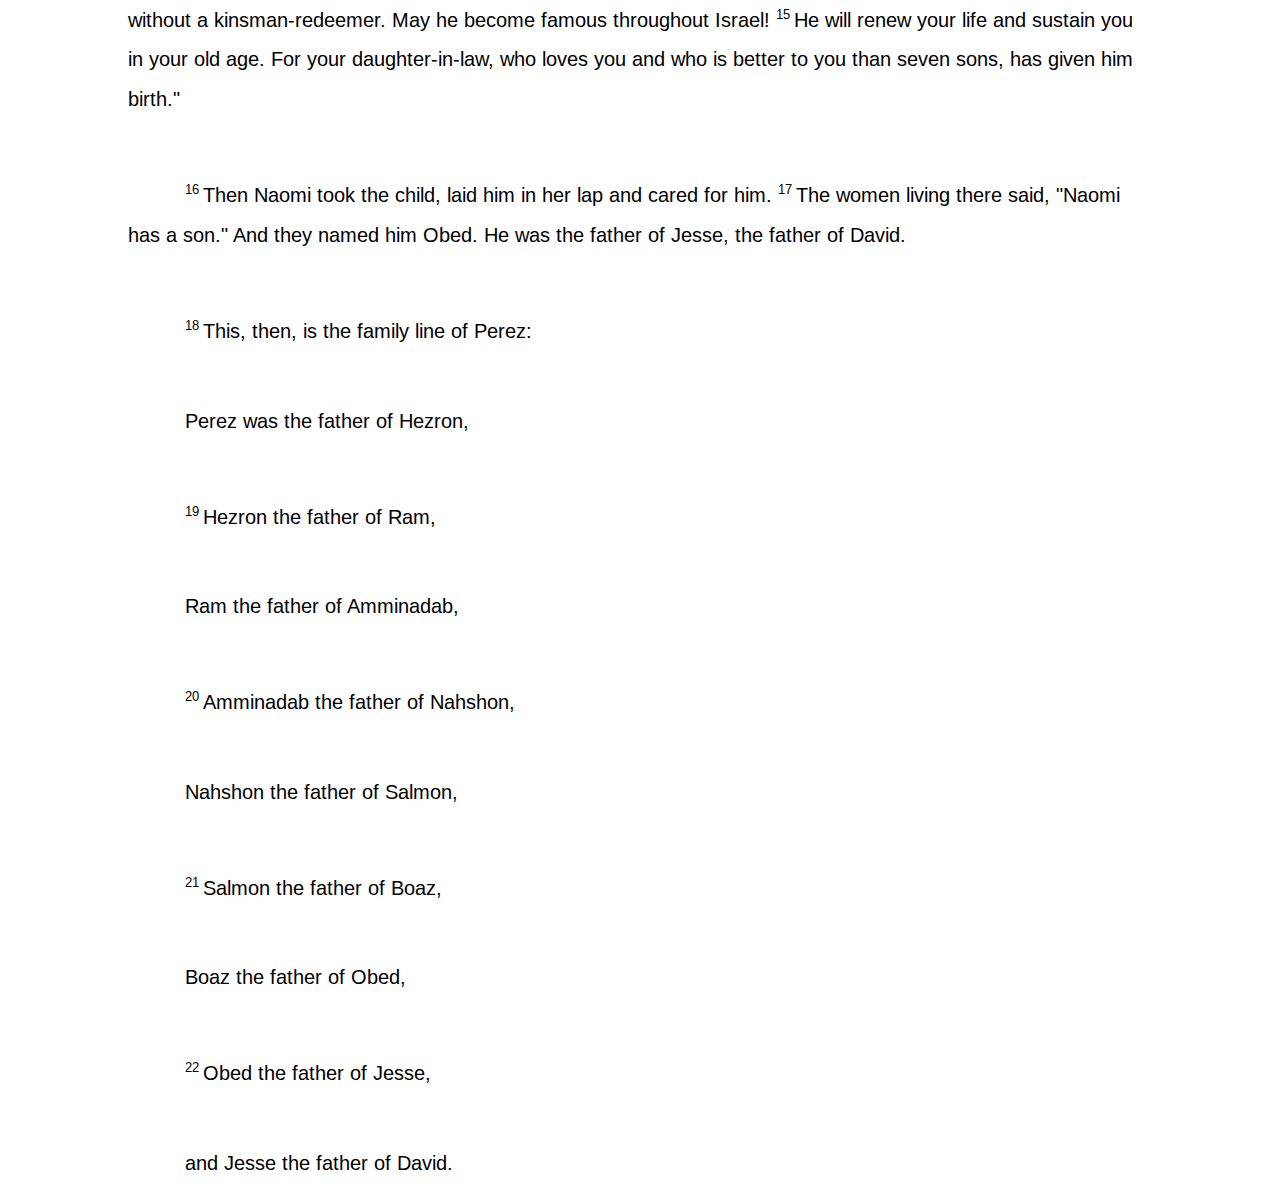
<file: html_files/ruth/ruth_4.html>
<!DOCTYPE html>




<html lang="en">
	<head>
		<meta http-equiv="Content-Type" content="text/html; charset=utf-8" />
		<title>Ruth 4</title>
		<meta name="author" content="Unknown" />
		<link href="https://mecolli2.github.io/css/bible_app.css" rel="stylesheet" type="text/css"/>
		<link href="https://fonts.googleapis.com/css?family=Arimo" rel="stylesheet" />
		<link href="https://fonts.googleapis.com/css?family=Lato" rel="stylesheet">
		<script type="text/javascript" src="https://code.jquery.com/jquery-1.11.2.min.js"></script>
		<script type="text/javascript" src="https://mecolli2.github.io/jquery_files/bible_app/ruth_4.js"></script>
		<script type="text/javascript" src="https://mecolli2.github.io/jquery_files/bible_app/every_book.js"></script>
	</head>





	<body>
		<nav>
			<a href="#">
				<div class="menu-icon">
					<div class="menu-icon-all"></div>
				</div>
			</a>
			<div class="big-menu">
				<div class="links">
					<ul class="major-links">
						<li id="home">
							<a href="#"><span class="highlight-container-1 highlighting"></span>
							<h2>HOME</h2></a>
						</li>
						
						<li id="newest">
							<a href="#"><span class="highlight-container-2 highlighting"></span>
							<h2>NEWEST</h2></a>
						</li>
						
						<li id="pastors">
							<a href="#"><span class="highlight-container-3 highlighting"></span>
							<h2>PASTORS</h2></a>
						</li>
						
						<li id="books">
							<a href="#"><span class="highlight-container-4 highlighting"></span>
							<h2>BOOKS</h2></a>
						</li>
					</ul>
				</div>
				<div class="all-books">
					<a href="#"><h2 class="chap-title hide">MENU</h2></a>
					<ul class="all-books-list all-books-list-sm">
						<a href="#"><li class="individual-books 01">GENESIS</li></a>
						<a href="#"><li class="individual-books 02">EXODUS</li></a>
						<a href="#"><li class="individual-books 03">LEVITICUS</li></a>
						<a href="#"><li class="individual-books 04">NUMBERS</li></a>
						<a href="#"><li class="individual-books 05">DEUTERONOMY</li></a>
						<a href="#"><li class="individual-books 06">JOSHUA</li></a>
						<a href="#"><li class="individual-books 07">JUDGES</li></a>
						<a href="#"><li class="individual-books 08">RUTH</li></a>
						<a href="#"><li class="individual-books 09">1 SAMUEL</li></a>
						<a href="#"><li class="individual-books 10">2 SAMUEL</li></a>
						<a href="#"><li class="individual-books 11">1 KINGS</li></a>
						<a href="#"><li class="individual-books 12">2 KINGS</li></a>
						<a href="#"><li class="individual-books 13">1 CHRONICLES</li></a>
						<a href="#"><li class="individual-books 14">2 CHRONICLES</li></a>
						<a href="#"><li class="individual-books 15">EZRA</li></a>
						<a href="#"><li class="individual-books 16">NEHEMIA</li></a>
						<a href="#"><li class="individual-books 17">ESTHER</li></a>
						<a href="#"><li class="individual-books 18">JOB</li></a>
						<a href="#"><li class="individual-books 19">PSALM</li></a>
						<a href="#"><li class="individual-books 20">PROVERBS</li></a>
						<a href="#"><li class="individual-books 21">ECCLESIASTES</li></a>
						<a href="#"><li class="individual-books 22">SONG OF SONGS</li></a>
						<a href="#"><li class="individual-books 23">ISAIAH</li></a>
						<a href="#"><li class="individual-books 24">JEREMIAH</li></a>
						<a href="#"><li class="individual-books 25">LAMENTATIONS</li></a>
						<a href="#"><li class="individual-books 26">EZEKIEL</li></a>
						<a href="#"><li class="individual-books 27">DANIEL</li></a>
						<a href="#"><li class="individual-books 28">HOSEA</li></a>
						<a href="#"><li class="individual-books 29">JOEL</li></a>
						<a href="#"><li class="individual-books 30">AMOS</li></a>
						<a href="#"><li class="individual-books 31">OBADIAH</li></a>
						<a href="#"><li class="individual-books 32">JONAH</li></a>
						<a href="#"><li class="individual-books 33">MICAH</li></a>
						<a href="#"><li class="individual-books 34">NAHUM</li></a>
						<a href="#"><li class="individual-books 35">HABAKKUK</li></a>
						<a href="#"><li class="individual-books 36">ZEPHANIAH</li></a>
						<a href="#"><li class="individual-books 37">HAGGAI</li></a>
						<a href="#"><li class="individual-books 38">ZECHARIAH</li></a>
						<a href="#"><li class="individual-books 39">MALACHI</li></a>
						<a href="#"><li class="individual-books 40">MATTHEW</li></a>
						<a href="#"><li class="individual-books 41">MARK</li></a>
						<a href="#"><li class="individual-books 42">LUKE</li></a>
						<a href="#"><li class="individual-books 43">JOHN</li></a>
						<a href="#"><li class="individual-books 44">ACTS</li></a>
						<a href="#"><li class="individual-books 45">ROMANS</li></a>
						<a href="#"><li class="individual-books 46">1 CORINTHIANS</li></a>
						<a href="#"><li class="individual-books 47">2 CORINTHIANS</li></a>
						<a href="#"><li class="individual-books 48">GALATIONS</li></a>
						<a href="#"><li class="individual-books 49">EPHESIANS</li></a>
						<a href="#"><li class="individual-books 50">PHILIPPIANS</li></a>
						<a href="#"><li class="individual-books 51">COLOSSIANS</li></a>
						<a href="#"><li class="individual-books 52">1 THESSALONIANS</li></a>
						<a href="#"><li class="individual-books 53">2 THESSALONIANS</li></a>
						<a href="#"><li class="individual-books 54">1 TIMOTHY</li></a>
						<a href="#"><li class="individual-books 55">2 TIMOTHY</li></a>
						<a href="#"><li class="individual-books 56">TITUS</li></a>
						<a href="#"><li class="individual-books 57">PHILEMON</li></a>
						<a href="#"><li class="individual-books 58">HEBREWS</li></a>
						<a href="#"><li class="individual-books 59">JAMES</li></a>
						<a href="#"><li class="individual-books 60">1 PETER</li></a>
						<a href="#"><li class="individual-books 61">2 PETER</li></a>
						<a href="#"><li class="individual-books 62">1 JOHN</li></a>
						<a href="#"><li class="individual-books 63">2 JOHN</li></a>
						<a href="#"><li class="individual-books 64">3 JOHN</li></a>
						<a href="#"><li class="individual-books 65">JUDE</li></a>
						<a href="#"><li class="individual-books 66">REVELATION</li></a>
					</ul>
				</div>
				<div class="all-chapters">
					<ul class="c08">
						<a href="#"><li class="square-list" id="ro"><h2>OVR</h2></li></a>
						<a href="http://127.0.0.1:8020/Bible%20App/Ruth_1.html"><li class="square-list" id="r1"><h2>1</h2></li></a>
						<a href="http://127.0.0.1:8020/Bible%20App/Ruth_2.html"><li class="square-list" id="r2"><h2>2</h2></li></a>
						<a href="http://127.0.0.1:8020/Bible%20App/Ruth_3.html"><li class="square-list" id="r3"><h2>3</h2></li></a>
						<a href="http://127.0.0.1:8020/Bible%20App/Ruth_4.html"><li class="square-list" id="r4"><h2>4</h2></li></a>
					</ul>
				</div>
			</div>
			<div id="book-chapter">
				<h2>RUTH 4</h2>
			</div>
		</nav>





		<div class="verse">
			<a href="#">
				<svg class="next" width="3.2em" height="3.2em">
  					<circle cx="32" cy="32" r="30" stroke="#B2BDBA" stroke-width="3" fill="none"></circle>
  					<polyline points="24.5,14.5 47,32 24.5,50.5"
  					style="fill:none;stroke:#B2BDBA;stroke-width:3;fill-rule:evenodd;" ></polyline>
					Sorry, your browser does not support inline SVG.
				</svg>
			</a>
			<a href="http://mecolli2.github.io/html_files/ruth/ruth_3.html">
				<svg class="back" width="3.2em" height="3.2em">
  					<circle cx="32" cy="32" r="30" stroke="#B2BDBA" stroke-width="3" fill="none"></circle>
  					<polyline points="42,14.5 19.5,32 42,50.5"
  					style="fill:none;stroke:#B2BDBA;stroke-width:3;fill-rule:evenodd;" ></polyline>
					Sorry, your browser does not support inline SVG.
				</svg>
			</a>
			<a href="#">
				<svg class="next-sm" width="1.5em" height="4em">
  					<polyline points="5,5 15,32 5,59"
  					style="fill:none;stroke:#B2BDBA;stroke-width:3;fill-rule:evenodd;" ></polyline>
					Sorry, your browser does not support inline SVG.
				</svg>
			</a>
			<a href="http://mecolli2.github.io/html_files/ruth/ruth_3.html">
				<svg class="back-sm" width="1.5em" height="4em">
  					<polyline points="15,5 5,32 15,59"
  					style="fill:none;stroke:#B2BDBA;stroke-width:3;fill-rule:evenodd;" ></polyline>
					Sorry, your browser does not support inline SVG.
				</svg>
			</a>
			<div class="first-after-top">
				<p>
					<a href="#" class="r4-1-2v video-verse"><sup>1 </sup>Meanwhile Boaz went up to the town gate and sat there. When the kinsman-redeemer 
					he had mentioned came along, Boaz said, "Come over here, my friend, and sit down." So he went 
					over and sat down.</a>
				</p>
			</div>
			<div class="first-after-top">
				<p>
					<a href="#" class="r4-1-2v video-verse"><sup>2 </sup>Boaz took ten of the elders of the town and said, "Sit here," and they did so. </a>
					<sup>3 </sup>Then he said to the kinsman-redeemer, "Naomi, who has come back from Moab, is 
					selling the piece of land that belonged to our brother Elimelech. <a href="#" class="r4-4-6v video-verse"><sup>4 </sup>I thought I 
					should bring the matter to your attention and suggest that you buy it in the presence of these 
					seated here and in the presence of the elders of my people. If you will redeem it, do so. But 
					if you will not, tell me, so I will know. For no one has the right to do it except you, and I 
					am next in line."</a>
				</p>
			</div>
			<div class="first-after-top">
				<p>
					<a href="#" class="r4-4-6v video-verse">"I will redeem it," he said.</a>
				</p>
			</div>
			<div class="first-after-top">
				<p>
					<sup>5 </sup>Then Boaz said, "On the day you buy the land from Naomi and from Ruth the Moabitess, 
					you acquire the dead man's widow, in order to maintain the name of the dead with his property." 
				</p>
			</div>
			<div class="first-after-top">
				<p>
					<sup>6 </sup>At this, the kinsman-redeemer said, "Then I cannot redeem it because I might 
					endanger my own estate. You redeem it yourself. I cannot do it." 
				</p>
			</div>
			<div class="first-after-top">
				<p>
					<sup>7 </sup>(Now in earlier times in Israel, for the redemption and transfer of property to 
					become final, one party took off his sandal and gave it to the other. This was the method of 
					legalizing transactions in Israel.)
				</p>
			</div>
			<div class="first-after-top">
				<p>
					<sup>8 </sup>So the kinsman-redeemer said to Boaz, "Buy it yourself." And he removed his sandal. 
				</p>
			</div>
			<div class="first-after-top">
				<p>
					<sup>9 </sup>Then Boaz announced to the elders and all the people, "Today you are witnesses that 
					I have bought from Naomi all the property of Elimelech, Kilion and Mahlon.<sup>10 </sup>I have 
					also acquired Ruth the Moabitess, Mahlon's widow, as my wife, in order to maintain the name of 
					the dead with his property, so that his name will not disappear from among his family or from the 
					town records. Today you are witnesses!"
				</p>
			</div>
			<div class="first-after-top">
				<p>
					<sup>11 </sup>Then the elders and all those at the gate said, "We are witnesses. May the Lord make 
					the woman who is coming into your home like Rachel and Leah, who together built up the house of 
					Israel. May you have standing in Ephrathah and be famous in Bethlehem. <sup>12 </sup>Through the 
					offspring the Lord gives you by this young woman, may your family be like that of Perez, whom 
					Tamar bore to Judah." 
				</p>
			</div>
			<div class="first-after-top">
				<p>
					<sup>13 </sup>So Boaz took Ruth and she became his wife. Then he went to her, and the Lord enabled 
					her to conceive, and she gave birth to a son. <sup>14 </sup>The women said to Naomi: "Praise be to 
					the Lord , who this day has not left you without a kinsman-redeemer. May he become famous throughout 
					Israel! <sup>15 </sup>He will renew your life and sustain you in your old age. For your 
					daughter-in-law, who loves you and who is better to you than seven sons, has given him birth."
				</p>
			</div>
			<div class="first-after-top">
				<p>
					<sup>16 </sup>Then Naomi took the child, laid him in her lap and cared for him. <sup>17 </sup>The 
					women living there said, "Naomi has a son." And they named him Obed. He was the father of Jesse, 
					the father of David.
				</p>
			</div>
			<div class="first-after-top">
				<p>
					<sup>18 </sup>This, then, is the family line of Perez: 
				</p>
			</div>
			<div class="first-after-top">
				<p>
					Perez was the father of Hezron,
				</p>
			</div>
			<div class="first-after-top">
				<p>
					<sup>19 </sup>Hezron the father of Ram, 
				</p>
			</div>
			<div class="first-after-top">
				<p>
					Ram the father of Amminadab, 
				</p>
			</div>
			<div class="first-after-top">
				<p>
					<sup>20 </sup>Amminadab the father of Nahshon,
				</p>
			</div>
			<div class="first-after-top">
				<p>
					Nahshon the father of Salmon,
				</p>
			</div>
			<div class="first-after-top">
				<p>
					<sup>21 </sup>Salmon the father of Boaz,  
				</p>
			</div>
			<div class="first-after-top">
				<p>
					Boaz the father of Obed,
				</p>
			</div>
			<div class="first-after-top">
				<p>
					<sup>22 </sup>Obed the father of Jesse, 
				</p>
			</div>
			<div class="first-after-top">
				<p>
					and Jesse the father of David.
				</p>
			</div>			
		</div>



		<div id="r4-1-2p" class="verse-pop-up">
			<div class="more-info">
				<h3>MORE INFO</h3>
				<div class="menu-icon-all-mi">
					<div class="exes">
				
					</div>
				</div>
			</div>
			<ul class="church-info">
				<li class="church">Church: The Compass Church</li>
				<li class="pastor">Preacher: Jeff Griffin</li>
				<a href="https://www.thecompass.net" target="blank"><li id="linker">Website: thecompass.net</li></a>
			</ul>
			<iframe src="https://www.youtube.com/embed/X8FZg71XpGk" frameborder="0" allowfullscreen webkit-playsinline></iframe>
		</div>
		<div id="r4-4-6p" class="verse-pop-up">
			<div class="more-info">
				<h3>MORE INFO</h3>
				<div class="menu-icon-all-mi">
					<div class="exes">
				
					</div>
				</div>
			</div>
			<ul class="church-info">
				<li class="church">Church: The Compass Church</li>
				<li class="pastor">Preacher: Jeff Griffin</li>
				<a href="https://www.thecompass.net" target="blank"><li id="linker">Website: thecompass.net</li></a>
			</ul>
			<iframe src="https://www.youtube.com/embed/-JoAcJwEbjE" frameborder="0" allowfullscreen webkit-playsinline></iframe>
		</div>
	</body>
</html>
</file>
